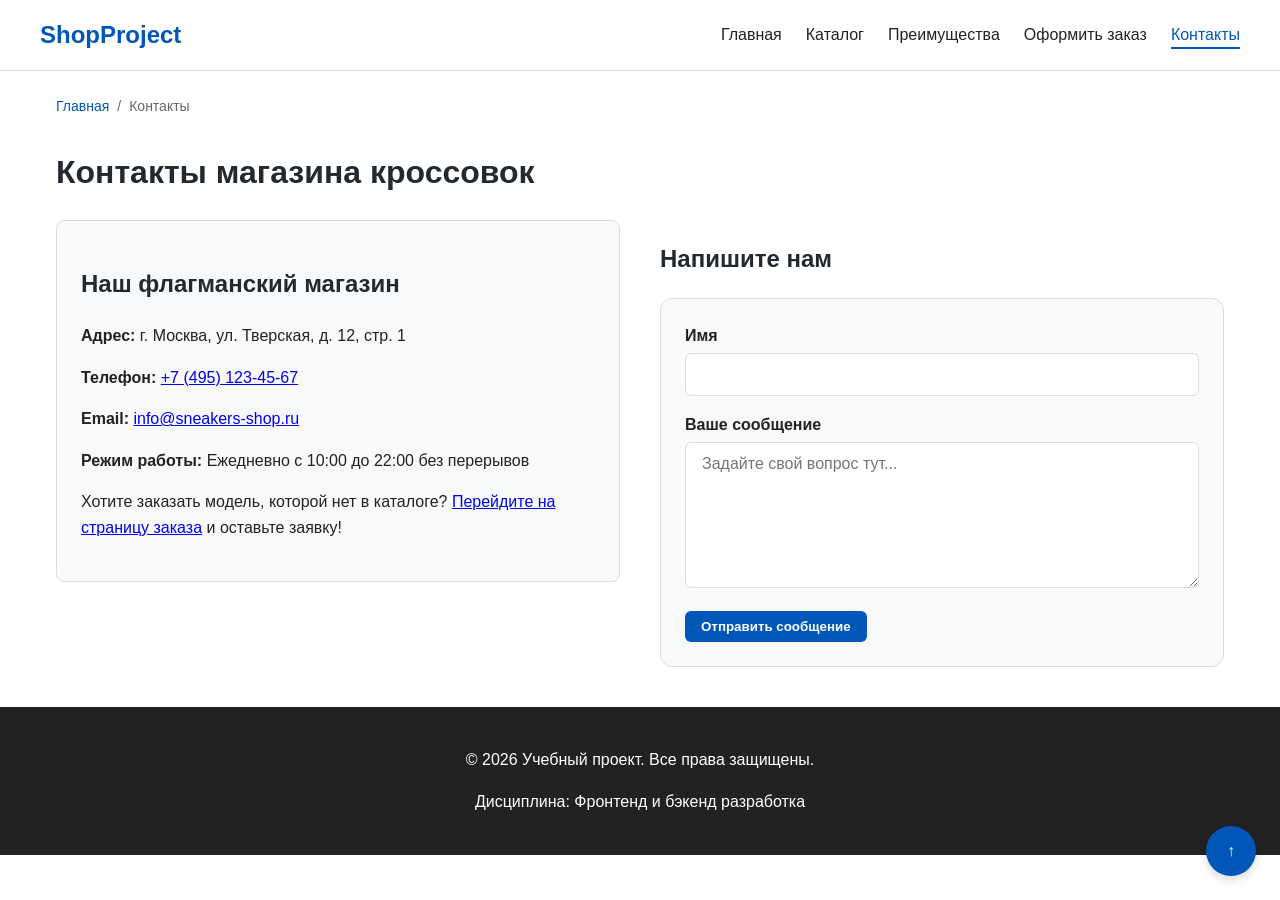
<file: contacts.html>
<!DOCTYPE html>
<html lang="ru">
<head>
    <meta charset="UTF-8">
    <meta name="viewport" content="width=device-width, initial-scale=1.0">
    <title>Контакты</title>
    <link rel="stylesheet" href="css/style.css">
    <script src="js/main.js" defer></script>
</head>
<body>

    <!-- ШАПКА САЙТА -->
    <header class="site-header">
        <div class="site-header__inner">
            <a class="site-header__logo" href="index.html">ShopProject</a>
            <nav class="site-nav" aria-label="Основная навигация">
                <ul class="site-nav__list">
                    <li class="site-nav__item"><a href="index.html" class="site-nav__link">Главная</a></li>
                    <li class="site-nav__item"><a href="catalog.html" class="site-nav__link">Каталог</a></li>
                    <li class="site-nav__item"><a href="index.html#advantages" class="site-nav__link">Преимущества</a></li>
                    <li class="site-nav__item"><a href="order.html" class="site-nav__link">Оформить заказ</a></li>
                    <li class="site-nav__item"><a href="contacts.html" class="site-nav__link site-nav__link--active">Контакты</a></li>
                </ul>
            </nav>
        </div>
    </header>

    <main class="container">
        <!-- ХЛЕБНЫЕ КРОШКИ -->
        <nav class="breadcrumbs" aria-label="Хлебные крошки">
            <span class="breadcrumbs__item"><a href="index.html" class="breadcrumbs__link">Главная</a></span>
            <span class="breadcrumbs__item breadcrumbs__item--current">Контакты</span>
        </nav>

        <h1>Контакты магазина кроссовок</h1>

        <!-- Двухколоночный макет контактов по БЭМ -->
        <div class="contacts-layout">
            
            <!-- Блок 1: Наша инфа -->
            <section class="contact-info">
                <h2 class="contact-info__title">Наш флагманский магазин</h2>
                <p class="contact-info__text"><strong>Адрес:</strong> г. Москва, ул. Тверская, д. 12, стр. 1</p>
                <p class="contact-info__text"><strong>Телефон:</strong> <a href="tel:+74951234567" class="contact-info__link">+7 (495) 123-45-67</a></p>
                <p class="contact-info__text"><strong>Email:</strong> <a href="mailto:info@sneakers-shop.ru" class="contact-info__link">info@sneakers-shop.ru</a></p>
                <p class="contact-info__text"><strong>Режим работы:</strong> Ежедневно с 10:00 до 22:00 без перерывов</p>
                
                <p class="contact-info__notice">Хотите заказать модель, которой нет в каталоге? <a href="order.html" class="contact-info__action-link">Перейдите на страницу заказа</a> и оставьте заявку!</p>
            </section>

            <!-- Блок 2: Форма обратной связи -->
            <section class="contact-feedback">
                <h2>Напишите нам</h2>
                <form class="order-form" action="#" method="POST">
                    
                    <div class="order-form__field">
                        <label class="order-form__label" for="feedback-name">Имя</label>
                        <input class="order-form__input" type="text" id="feedback-name" name="feedback-name" required>
                    </div>

                    <div class="order-form__field">
                        <label class="order-form__label" for="feedback-msg">Ваше сообщение</label>
                        <textarea class="order-form__input" id="feedback-msg" name="feedback-msg" rows="5" required placeholder="Задайте свой вопрос тут..."></textarea>
                    </div>

                    <button class="button" type="submit">Отправить сообщение</button>
                </form>
            </section>

        </div>

        <a href="#" class="btn-to-top">↑</a>
    </main>

    <footer class="site-footer" id="contacts">
        <p class="site-footer__text">&copy; 2026 Учебный проект. Все права защищены.</p>
        <p class="site-footer__text">Дисциплина: Фронтенд и бэкенд разработка</p>
    </footer>
</body>
</html>
</file>
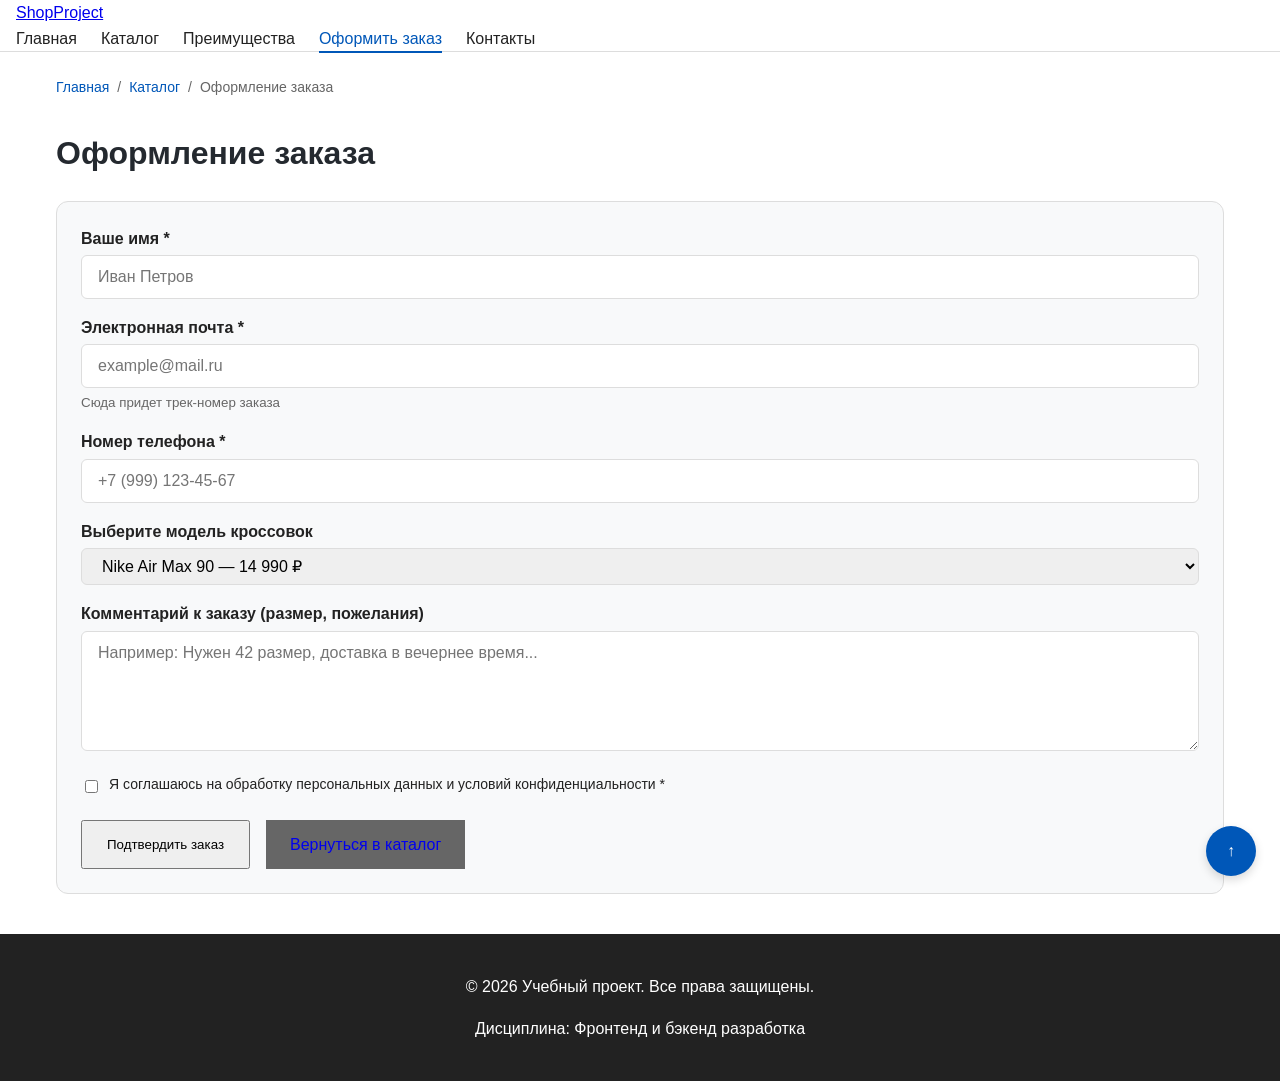
<file: order.html>
<!DOCTYPE html>
<html lang="ru">
<head>
    <meta charset="UTF-8">
       <meta name="viewport" content="width=device-width, initial-scale=1.0">
    <title>Сделать заказ</title>
    <link rel="stylesheet" href="css/style.css">
    <script src="js/main.js" defer></script>
</head>
<body>

    <!-- ШАПКА САЙТА -->
    <header>
        <div class="site-header">
            <a class="site-logo" href="index.html">ShopProject</a>
            <!-- Тег nav показывает браузеру, что это главное меню -->
          <nav class="site-nav">
  <ul class="site-nav__list">
    <li><a href="index.html" class="site-nav__link">Главная</a></li>
    <li><a href="catalog.html" class="site-nav__link">Каталог</a></li>
    <li><a href="index.html#advantages" class="site-nav__link">Преимущества</a></li> <!-- Якорная ссылка -->
    <li><a href="order.html" class="site-nav__link site-nav__link--active">Оформить заказ</a></li>
    <li><a href="contacts.html" class="site-nav__link">Контакты</a></li>
  </ul>
</nav>

        </div>
    </header>
    <main class="container">
  <!-- Хлебные крошки -->
  <nav class="breadcrumbs">
    <span class="breadcrumbs__item"><a href="index.html" class="breadcrumbs__link">Главная</a></span>
    <span class="breadcrumbs__item"><a href="catalog.html" class="breadcrumbs__link">Каталог</a></span>
    <span class="breadcrumbs__item breadcrumbs__item--current">Оформление заказа</span>
  </nav>

  <h1>Оформление заказа</h1>

  <!-- Контейнер для формы (БЭМ-блок) -->
  <form class="order-form" action="#" method="POST">
    
    <!-- Поле: Имя (Обязательное) -->
    <div class="order-form__field">
      <label class="order-form__label" transform for="user-name">Ваше имя *</label>
      <input class="order-form__input" type="text" id="user-name" name="name" placeholder="Иван Петров" required>
    </div>

    <!-- Поле: Email (С проверкой типа) -->
    <div class="order-form__field">
      <label class="order-form__label" for="user-email">Электронная почта *</label>
      <input class="order-form__input" type="email" id="user-email" name="email" placeholder="example@mail.ru" required>
      <small style="color: var(--color-muted); display: block; margin-top: var(--space-xs);">Сюда придет трек-номер заказа</small>
    </div>

    <!-- Поле: Телефон (Обязательное) -->
    <div class="order-form__field">
      <label class="order-form__label" for="user-phone">Номер телефона *</label>
      <input class="order-form__input" type="tel" id="user-phone" name="phone" placeholder="+7 (999) 123-45-67" required>
    </div>

    <!-- Поле: Выбор кроссовок (Тег select по БЭМу) -->
    <div class="order-form__field">
      <label class="order-form__label" for="product-select">Выберите модель кроссовок</label>
      <select class="order-form__input" id="product-select" name="product">
        <option value="nike-air-max-90">Nike Air Max 90 — 14 990 ₽</option>
        <option value="adidas-superstar">Adidas Superstar — 9 990 ₽</option>
        <option value="puma-rs-x">Puma RS-X Bold EGG (Korzhikov Sanya special Edition) — 11 490 ₽</option>
      </select>
    </div>

    <!-- Поле: Комментарий (Текстовая область textarea) -->
    <div class="order-form__field">
      <label class="order-form__label" for="order-comment">Комментарий к заказу (размер, пожелания)</label>
      <textarea class="order-form__input" id="order-comment" name="comment" rows="4" placeholder="Например: Нужен 42 размер, доставка в вечернее время..."></textarea>
    </div>

    <!-- Поле: Согласие на обработку данных (Чекбокс) -->
    <div class="order-form__field" style="display: flex; align-items: flex-start; gap: var(--space-sm);">
      <input type="checkbox" id="user-agreement" name="agreement" required style="margin-top: 5px; width: auto;">
      <label for="user-agreement" style="font-size: 14px; line-height: 1.4;">
        Я соглашаюсь на обработку персональных данных и условий конфиденциальности *
      </label>
    </div>

    <!-- Кнопки управления формой (Flexbox-блок) -->
    <div class="form-actions" style="display: flex; gap: var(--space-md); margin-top: var(--space-lg);">
      <button class="product-card__button" type="submit" style="padding: 12px var(--space-lg);">Подтвердить заказ</button>
      <a href="catalog.html" class="product-card__button" style="background-color: var(--color-muted); text-decoration: none; padding: 12px var(--space-lg); display: inline-block;">Вернуться в каталог</a>
    </div>

  </form>

  <a href="#" class="btn-to-top">↑</a>
</main>


    <!-- ПОДВАЛ С КАНТАКТАМИ -->
    <footer id="contacts">
        <p>&copy; 2026 Учебный проект. Все права защищены.</p>
        <p>Дисциплина: Фронтенд и бэкенд разработка</p>
    </footer>
     <dialog class="order-dialog" id="order-dialog" aria-labelledby="order-dialog-title">
        <h2 id="order-dialog-title">Оформление заявки</h2>
        
        <form class="order-form" id="order-form" action="#" method="post" novalidate>
            <!-- Скрытое поле для передачи названия товара -->
            <input id="selected-product" name="selected-product" type="hidden">

            <!-- Поле: Имя -->
            <div class="form-field">
                <label for="order-name">Имя</label>
                <input id="order-name" name="name" type="text" placeholder="Введите ваше имя" minlength="2" autocomplete="given-name" required>
            </div>

            <!-- Поле: E-mail -->
            <div class="form-field">
                <label for="order-email">E-mail</label>
                <input id="order-email" name="email" type="email" placeholder="example@mail.ru" autocomplete="email" required>
            </div>

            <!-- Поле: Телефон -->
            <div class="form-field">
                <label for="order-phone">Телефон</label>
                <input id="order-phone" name="phone" type="tel" inputmode="tel" placeholder="+7 (900) 000-00-00" pattern="^\+7 \(\d{3}\) \d{3}-\d{2}-\d{2}$" required>
                <small>Формат: +7 (900) 000-00-00</small>
            </div>

            <!-- Поле: Дата связи -->
            <div class="form-field">
                <label for="order-date">Дата связи</label>
                <input id="order-date" name="date" type="date">
            </div>

            <!-- Поле: Тема заявки (Выпадающий список) -->
            <div class="form-field">
                <label for="order-topic">Тема заявки</label>
                <select id="order-topic" name="topic" required>
                    <option value="">Выберите тему</option>
                    <option value="product">Заказ товара</option>
                    <option value="consultation">Консультация</option>
                    <option value="delivery">Доставка</option>
                </select>
            </div>

            <!-- Поле: Комментарий (Многострочное поле) -->
            <div class="form-field">
                <label for="order-comment">Комментарий</label>
                <textarea id="order-comment" name="comment" rows="4" placeholder="Укажите дополнительную информацию"></textarea>
            </div>

            <!-- Поле: Чекбокс согласия -->
            <div class="form-field form-field--checkbox">
                <label>
                    <input id="order-agreement" name="agreement" type="checkbox" required>
                    Я согласен на обработку данных
                </label>
            </div>

            <!-- Кнопки управления внутри окна -->
            <div class="form-actions">
                <button type="button" id="close-order-dialog">Закрыть</button>
                <button type="submit">Отправить заявку</button>
            </div>
        </form>
    </dialog>

    <!-- Скрытое сообщение об успешной отправке -->
    <p class="success-message" id="success-message" hidden>
        Форма успешно отправлена!
    </p>
</body>
</html>
</file>
<file: css/style.css>
/* ==========================================================================
   1. ПЕРЕМЕННЫЕ ПРОЕКТА И ДИЗАЙН-СИСТЕМА (:root)
   ========================================================================== */
:root {
    --color-bg: #ffffff;
    --color-text: #222222;
    --color-muted: #666666;
    --color-primary: #0057b8;
    --color-primary-dark: #003f86;
    --color-border: #dddddd;
    --color-danger: #b00020;
    --color-success: #168a2f;
    --color-surface: #f8f9fa;
    --color-white: #ffffff;

    --space-xs: 4px;
    --space-sm: 8px;
    --space-md: 16px;
    --space-lg: 24px;
    --space-xl: 40px;

    --radius-sm: 6px;
    --radius-md: 8px;
    --radius-lg: 12px;

    --container-width: 1200px;
    --z-index-fixed: 1000;
}

/* Base Reset */
* {
    box-sizing: border-box;
}

body {
    margin: 0;
    font-family: Arial, sans-serif;
    line-height: 1.6;
    color: var(--color-text);
    background-color: var(--color-bg);
}

.container {
    max-width: var(--container-width);
    margin: 0 auto;
    padding: 0 var(--space-md);
}

h1, h2, h3 {
    color: #24292f;
}

/* ==========================================================================
   2. ШАПКА И ЕДИНАЯ НАВИГАЦИЯ (Flexbox + БЭМ)
   ========================================================================== */
.site-header {
    background-color: var(--color-white);
    border-bottom: 1px solid var(--color-border);
    padding: 0 var(--space-md);
}

.site-header__inner {
    display: flex;
    justify-content: space-between;
    align-items: center;
    max-width: var(--container-width);
    margin: 0 auto;
    padding: var(--space-md) 0;
}

.site-header__logo {
    font-size: 24px;
    font-weight: bold;
    color: var(--color-primary);
    text-decoration: none;
}

.site-nav__list {
    display: flex;
    gap: var(--space-lg);
    list-style: none;
    margin: 0;
    padding: 0;
}

.site-nav__link {
    color: var(--color-text);
    text-decoration: none;
    font-weight: 500;
    padding: var(--space-xs) 0;
    transition: color 0.2s ease;
}

.site-nav__link:hover {
    color: var(--color-primary);
}

.site-nav__link--active {
    color: var(--color-primary);
    border-bottom: 2px solid var(--color-primary);
}

/* ФИЧА 6: Доступность (Умный видимый фокус) */
.site-nav__link:focus-visible,
.order-form__input:focus-visible,
.button:focus-visible {
    outline: 2px solid var(--color-primary);
    outline-offset: 3px;
}

/* ==========================================================================
   3. ХЛЕБНЫЕ КРОШКИ (breadcrumbs)
   ========================================================================== */
.breadcrumbs {
    padding: var(--space-sm) 0;
    margin-top: var(--space-md);
    margin-bottom: var(--space-md);
    list-style: none;
    display: flex;
    gap: var(--space-sm);
    font-size: 14px;
}

.breadcrumbs__item:not(:last-child)::after {
    content: "/";
    margin-left: var(--space-sm);
    color: var(--color-muted);
}

.breadcrumbs__link {
    color: var(--color-primary);
    text-decoration: none;
}

.breadcrumbs__link:hover {
    text-decoration: underline;
}

.breadcrumbs__item--current {
    color: var(--color-muted);
}

/* ==========================================================================
   4. СЕТКА КАТАЛОГА (CSS Grid + Position Sticky)
   ========================================================================== */
.catalog-layout {
    display: grid;
    grid-template-columns: 280px 1fr;
    gap: var(--space-lg);
    align-items: start;
    margin-bottom: var(--space-xl);
    margin-top: var(--space-md);
}

.catalog-filter {
    position: sticky;
    top: var(--space-md);
    background-color: var(--color-surface);
    padding: var(--space-md);
    border-radius: var(--radius-md);
    border: 1px solid var(--color-border);
}

.catalog-grid, .products-grid {
    display: grid;
    grid-template-columns: repeat(auto-fill, minmax(250px, 1fr));
    gap: var(--space-md);
}

/* ==========================================================================
   5. КАРТОЧКА ТОВАРА И ДЕТАЛЬНЫЙ СТЕНД (ФИЧА 7: Position Absolute/Relative)
   ========================================================================== */
.product-card {
    position: relative; /* Родительский контейнер */
    background-color: var(--color-white);
    border: 1px solid var(--color-border);
    border-radius: var(--radius-md);
    padding: var(--space-md);
    display: flex;
    flex-direction: column;
    transition: transform 0.2s ease, border-color 0.2s ease;
}

.product-card:hover {
    transform: translateY(-4px);
    border-color: var(--color-primary);
}

/* Позиционирование бейджа */
.product-card__badge {
    position: absolute;
    top: var(--space-sm);
    left: var(--space-sm);
    color: var(--color-white);
    padding: var(--space-xs) var(--space-sm);
    font-size: 12px;
    font-weight: bold;
    border-radius: var(--radius-sm);
    z-index: 10;
}

.product-card__badge--hit { background-color: #ff9800; }
.product-card__badge--discount { background-color: var(--color-danger); }
.product-card__badge--new { background-color: var(--color-success); }

.product-card__img {
    width: 100%;
    height: 200px;
    object-fit: contain;
    margin-bottom: var(--space-sm);
}

.product-card__title {
    font-size: 18px;
    margin: 0 0 var(--space-xs) 0;
}

.product-card__price {
    font-size: 20px;
    font-weight: bold;
    color: var(--color-primary);
    margin-top: auto;
    margin-bottom: var(--space-sm);
}

/* Детальный просмотр товара (product.html) */
.product-view {
    display: grid;
    grid-template-columns: 1fr 1fr;
    gap: var(--space-xl);
    margin-bottom: var(--space-xl);
    align-items: start;
}

.product-view__img {
    width: 100%;
    height: auto;
    max-height: 400px;
    object-fit: contain;
    background-color: var(--color-surface);
    border-radius: var(--radius-lg);
    border: 1px solid var(--color-border);
    padding: var(--space-md);
}

.product-view__price {
    font-size: 28px;
    font-weight: bold;
    color: var(--color-primary);
    margin: 0 0 var(--space-md) 0;
}

/* ==========================================================================
   6. КНОПКИ (button)
   ========================================================================== */
.button {
    display: block;
    background-color: var(--color-primary);
    color: var(--color-white);
    border: none;
    padding: var(--space-sm) var(--space-md);
    border-radius: var(--radius-sm);
    cursor: pointer;
    font-weight: bold;
    text-align: center;
    text-decoration: none;
    transition: background-color 0.2s ease;
}

.button:hover {
    background-color: var(--color-primary-dark);
}

.button--secondary {
    background-color: var(--color-muted);
}

.button--secondary:hover {
    background-color: #444444;
}

/* ==========================================================================
   7. ТАБЛИЦА ХАРАКТЕРИСТИК (specs-table)
   ========================================================================== */
.specs-table {
    width: 100%;
    border-collapse: collapse;
    margin: var(--space-lg) 0;
}

.specs-table__caption {
    font-size: 20px;
    font-weight: bold;
    text-align: left;
    margin-bottom: var(--space-sm);
}

.specs-table th, .specs-table td {
    padding: var(--space-sm) var(--space-md);
    border-bottom: 1px solid var(--color-border);
    text-align: left;
}

.specs-table th {
    background-color: var(--color-surface);
    font-weight: bold;
}

/* ==========================================================================
   8. ФОРМА И МОДАЛЬНОЕ ОКНО (ФИЧА 5: dialog + ::backdrop)
   ========================================================================== */
.order-dialog {
    width: min(100% - 32px, 550px);
    border: none;
    border-radius: var(--radius-lg);
    padding: var(--space-lg);
    background-color: var(--color-white);
    box-shadow: 0 10px 25px rgba(0,0,0,0.15);
}

/* Стилизация заднего фона модалки */
.order-dialog::backdrop {
    background-color: rgba(0, 0, 0, 0.6);
    backdrop-filter: blur(3px);
}

.order-dialog__title {
    margin-top: 0;
    margin-bottom: var(--space-md);
}

.order-form {
    width: 100%;
    background-color: var(--color-surface);
    padding: var(--space-lg);
    border-radius: var(--radius-lg);
    border: 1px solid var(--color-border);
}

.order-form__field {
    margin-bottom: var(--space-md);
}

.order-form__field--checkbox {
    display: flex;
    align-items: flex-start;
    gap: var(--space-sm);
}

.order-form__label {
    display: block;
    margin-bottom: var(--space-xs);
    font-weight: bold;
}

.order-form__input {
    width: 100%;
    padding: var(--space-sm) var(--space-md);
    border: 1px solid var(--color-border);
    border-radius: var(--radius-sm);
    font: inherit;
    transition: border-color 0.2s ease;
}

.order-form__input:hover {
    border-color: var(--color-primary);
}

.order-form__help {
    color: var(--color-muted);
    display: block;
    margin-top: var(--space-xs);
    font-size: 13px;
}

.order-form__actions {
    display: flex;
    gap: var(--space-md);
    margin-top: var(--space-lg);
}

/* ФИЧА 6: Подсветка ошибок доступности aria-invalid */
.order-form__input[aria-invalid="true"] {
    border-color: var(--color-danger);
    background-color: #fff8f8;
}

.success-message {
    color: var(--color-success);
    font-weight: bold;
    margin-top: var(--space-md);
    padding: var(--space-sm);
    border: 1px solid var(--color-success);
    border-radius: var(--radius-sm);
    background-color: #f0fff4;
}

/* ==========================================================================
   9. ФИКСАЦИЯ И ПОДВАЛ (ФИЧА 8: Fixed кнопка «Наверх»)
   ========================================================================== */
.btn-to-top {
    position: fixed;
    bottom: var(--space-lg);
    right: var(--space-lg);
    background-color: var(--color-primary);
    color: var(--color-white);
    width: 50px;
    height: 50px;
border-radius: 50%;
display: flex;
align-items: center;
justify-content: center;
text-decoration: none;
box-shadow: 0 4px 10px rgba(0, 0, 0, 0.15);
z-index: var(--z-index-fixed);
transition: background-color 0.2s ease, transform 0.2s ease;
}
.btn-to-top:hover {
background-color: var(--color-primary-dark);
transform: scale(1.1);
}
/* Разметка контактов */
.contacts-layout {
display: grid;
grid-template-columns: 1fr 1fr;
gap: var(--space-xl);
margin-bottom: var(--space-xl);
align-items: start;
}
.contact-info {
background-color: var(--color-surface);
padding: var(--space-lg);
border-radius: var(--radius-md);
border: 1px solid var(--color-border);
}
footer {
background-color: #222222;
color: var(--color-white);
padding: var(--space-lg) 0;
text-align: center;
margin-top: var(--space-xl);
}
/* ==========================================================================
   ВИЗУАЛЬНЫЕ ДОРАБОТКИ И БЛОК ОТЗЫВОВ
   ========================================================================== */

/* 1. Эффект 3D-приподнимания карточек при наведении */
.product-card {
    position: relative;
    background-color: var(--color-white);
    border: 1px solid var(--color-border);
    border-radius: var(--radius-md);
    padding: var(--space-md);
    display: flex;
    flex-direction: column;
    /* Плавная анимация */
    transition: transform 0.3s cubic-bezier(0.25, 0.8, 0.25, 1), 
                box-shadow 0.3s cubic-bezier(0.25, 0.8, 0.25, 1), 
                border-color 0.3s ease;
}

.product-card:hover {
    transform: translateY(-8px); /* Приподнимание */
    border-color: var(--color-primary);
    box-shadow: 0 12px 24px rgba(0, 87, 184, 0.15); /* Красивая тень бренда */
}

/* 2. Эффект размытия заднего фона для модалки (Glassmorphism) */
.order-dialog::backdrop {
    background-color: rgba(0, 0, 0, 0.4);
    backdrop-filter: blur(5px); /* Размытие сайта сзади */
    transition: all 0.3s ease;
}

/* 3. Визуальный блок отзывов */
.reviews-section {
    margin: var(--space-xl) 0;
    padding: var(--space-xl) 0;
    border-top: 1px solid var(--color-border);
}

.reviews-section__title {
    text-align: center;
    margin-bottom: var(--space-lg);
}

.reviews-grid {
    display: grid;
    grid-template-columns: repeat(auto-fit, minmax(300px, 1fr));
    gap: var(--space-lg);
}

.review-card {
    background-color: var(--color-surface);
    border: 1px solid var(--color-border);
    border-radius: var(--radius-md);
    padding: var(--space-lg);
    display: flex;
    flex-direction: column;
    gap: var(--space-sm);
    box-shadow: 0 2px 5px rgba(0,0,0,0.02);
}

.review-card__header {
    display: flex;
    align-items: center;
    gap: var(--space-md);
}

.review-card__avatar {
    width: 50px;
    height: 50px;
    border-radius: 50%;
    background-color: var(--color-border);
    object-fit: cover;
}

.review-card__name {
    font-weight: bold;
    margin: 0;
}

.review-card__rating {
    color: #ffc107; /* Золотые звезды */
    margin: 0;
    font-size: 14px;
}

.review-card__text {
    margin: 0;
    font-style: italic;
    color: var(--color-muted);
}
</file>
